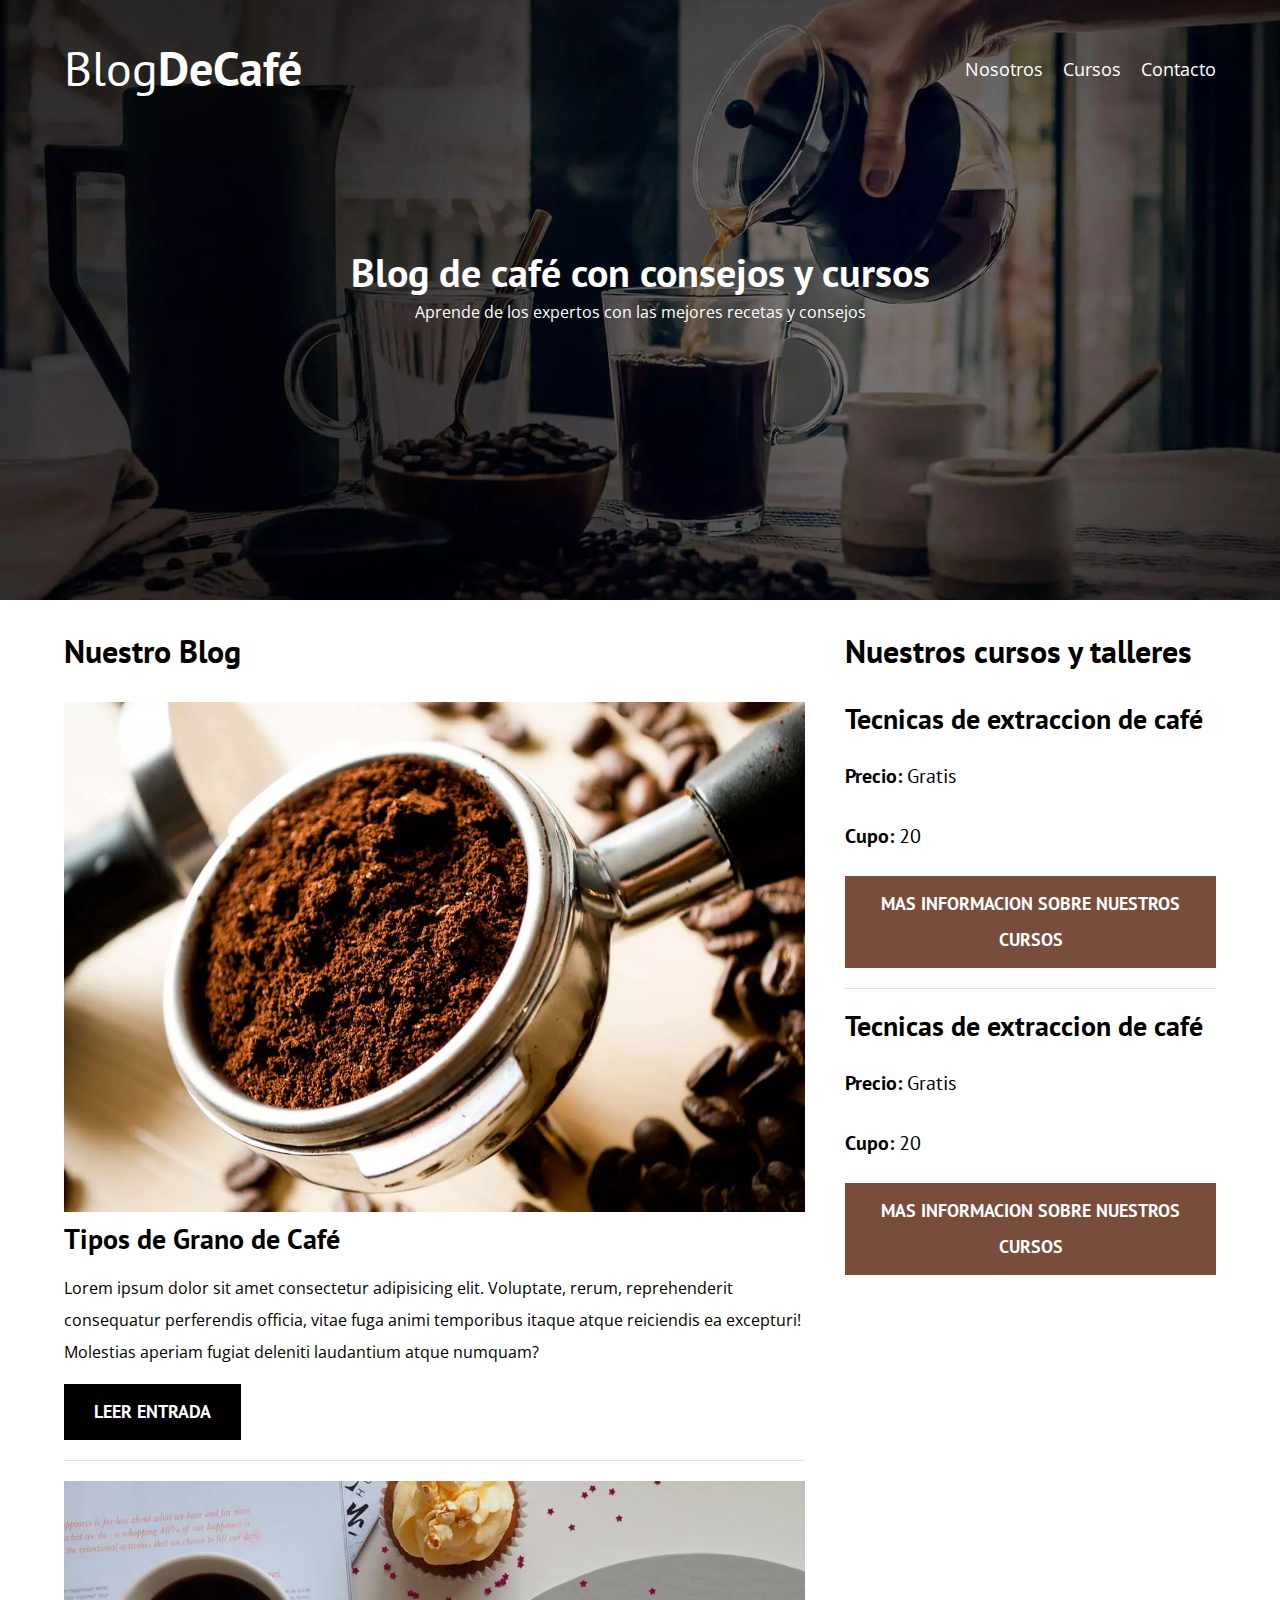
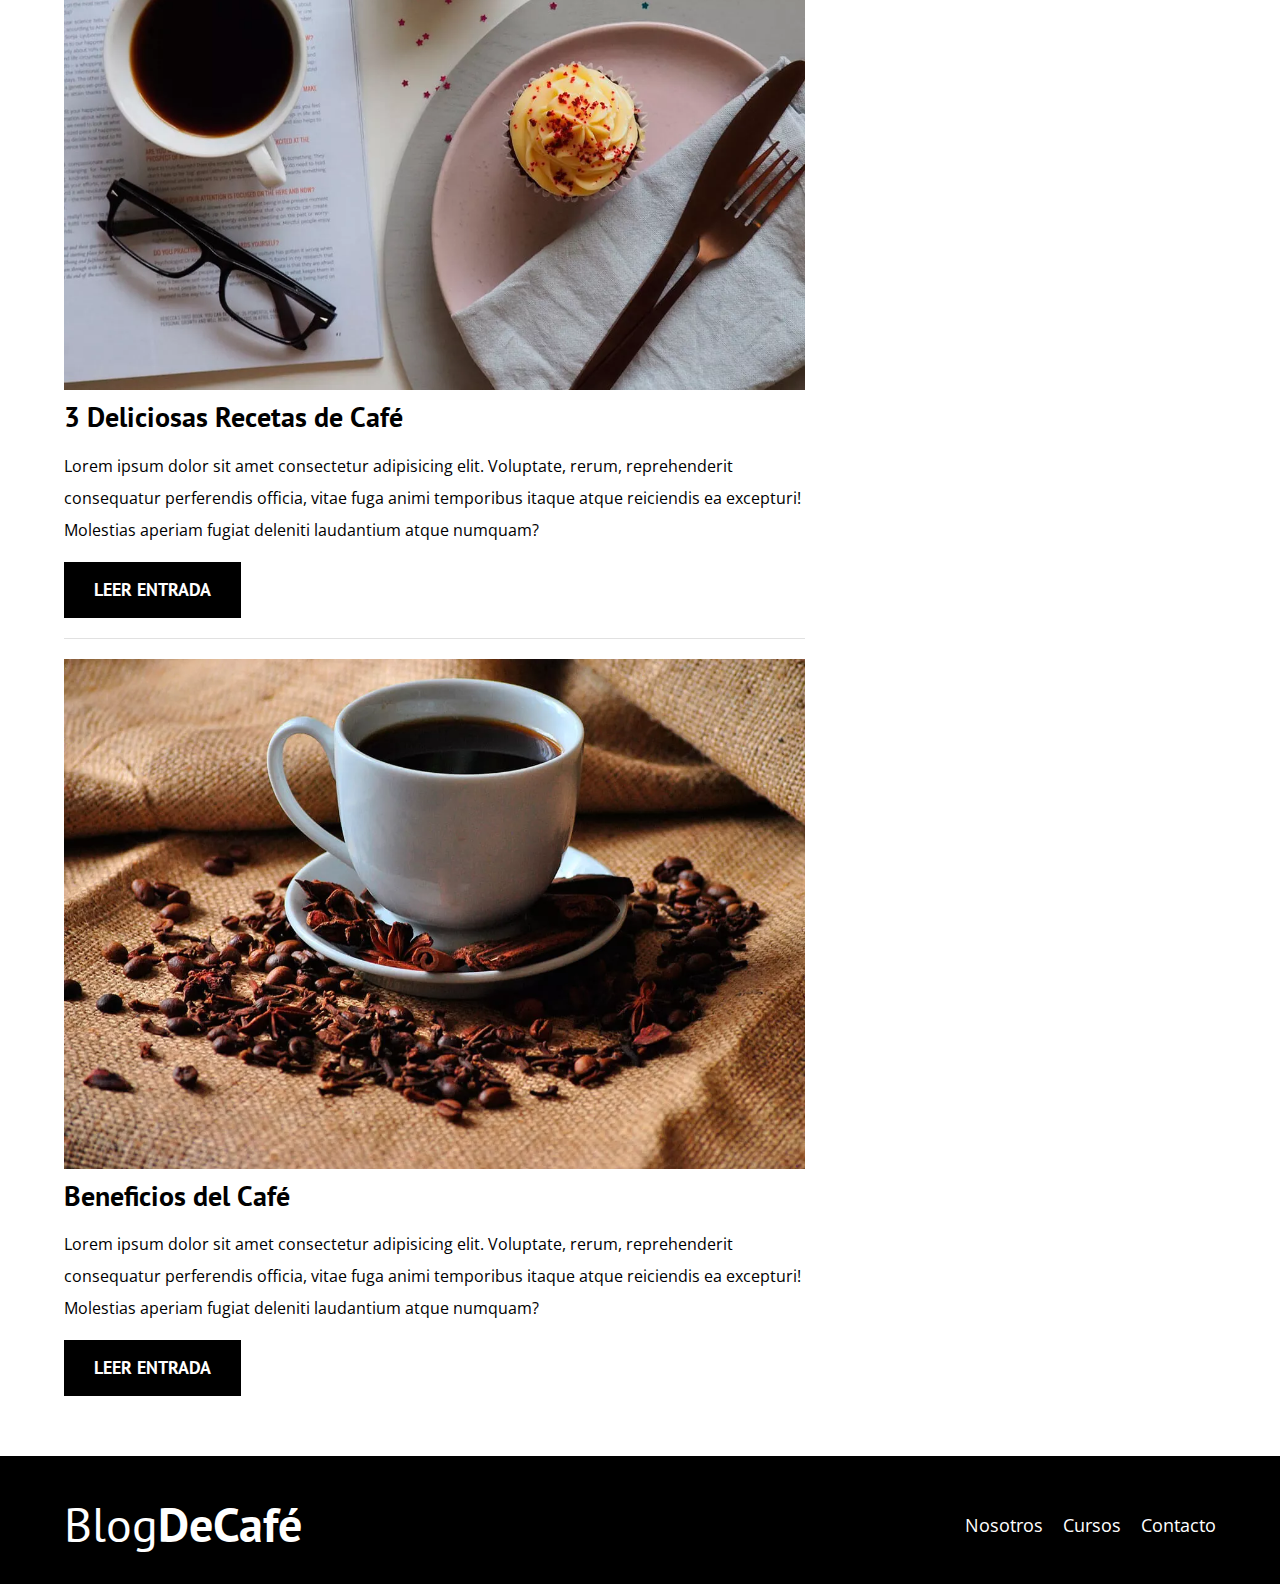
<file: index.html>
<!DOCTYPE html>
<html lang="en">
<head>
    <meta charset="UTF-8">
    <meta name="viewport" content="width=device-width, initial-scale=1.0">
    <title>BlogDeCafé</title>
    <meta name="description" content="Página web de blog de café">

    <!-- Prefetch -->
    <link rel="prefetch" href="nosotros.html" as="document">

    <!-- Preload -->
    <link rel="preload" href="css/normalize.css" as="style">
    <link rel="stylesheet" href="css/normalize.css">

    <link rel="preload" href="https://fonts.googleapis.com/css2?family=Open+Sans&family=PT+Sans:wght@400;700&display=swap"  crossorigin="crossorigin" as="font">
    <link href="https://fonts.googleapis.com/css2?family=Open+Sans&family=PT+Sans:wght@400;700&display=swap" rel="stylesheet">
    
    <link rel="preload" href="css/style.css" as="style">
    <link rel="stylesheet" href="css/style.css">
</head>
<body>

    <header class="header">
           <div class="contenedor"> 
            <div class="barra">
                <a class="logo" href="index.html">
                    <h1 class="logo__nombre no-margin centrar-texto">Blog<span class="logo__bold">DeCafé</span></h1>
                </a>

                <nav class="navegacion">
                    <a href="nosotros.html" class="navegacion__enlace">Nosotros</a>
                    <a href="cursos.html" class="navegacion__enlace">Cursos</a>
                    <a href="contacto.html" class="navegacion__enlace">Contacto</a>
                </nav>

            </div>
        </div>

        <div class="header__texto ">
            <h2 class="no-margin">Blog de café con consejos y cursos</h2>
            <p class="no-margin">Aprende de los expertos con las mejores recetas y consejos</p>

        </div>
    </header> <!-- CONTENIDO HEADER-->

    <div class="contenedor contenido-principal">
        <main class="blog"> <!-- Siempre va lo principal del contenido-->
            <h3>Nuestro Blog</h3>

            <article class="entrada">
                <div class="entrada__imagen">
                    <picture>
                        <source loading="lazy"  srcset="img/blog1.webp" type="image/webp">
                        <img loading="lazy" src="img/blog1.jpg" alt="imagen blog"> 
                    </picture>
                </div>
    
                <div class="entrada__contenido">
                    <h4 class="no-margin">Tipos de Grano de Café</h4>
                    <p>Lorem ipsum dolor sit amet consectetur adipisicing elit. Voluptate, rerum, reprehenderit consequatur perferendis officia, vitae fuga animi temporibus itaque atque reiciendis ea excepturi! Molestias aperiam fugiat deleniti laudantium atque numquam?</p>
                    <a href="entrada.html" class="boton boton--primario">Leer Entrada</a>
                </div>
            </article>

            <article class="entrada">
                <div class="entrada__imagen">
                    <picture>
                        <source loading="lazy"  srcset="img/blog2.webp" type="image/webp">
                        <img loading="lazy" src="img/blog2.jpg" alt="imagen blog"> 
                    </picture>
                </div>
    
                <div class="entrada__contenido">
                    <h4 class="no-margin">3 Deliciosas Recetas de Café</h4>
                    <p>Lorem ipsum dolor sit amet consectetur adipisicing elit. Voluptate, rerum, reprehenderit consequatur perferendis officia, vitae fuga animi temporibus itaque atque reiciendis ea excepturi! Molestias aperiam fugiat deleniti laudantium atque numquam?</p>
                    <a href="entrada.html" class="boton boton--primario">Leer Entrada</a>
                </div>
            </article>

            <article class="entrada">
                <div class="entrada__imagen">
                    <picture>
                        <source loading="lazy"  srcset="img/blog3.webp" type="image/webp">
                        <img loading="lazy" src="img/blog3.jpg" alt="imagen blog"> 
                    </picture>
                </div>
    
                <div class="entrada__contenido">
                    <h4 class="no-margin">Beneficios del Café</h4>
                    <p>Lorem ipsum dolor sit amet consectetur adipisicing elit. Voluptate, rerum, reprehenderit consequatur perferendis officia, vitae fuga animi temporibus itaque atque reiciendis ea excepturi! Molestias aperiam fugiat deleniti laudantium atque numquam?</p>
                    <a href="entrada.html" class="boton boton--primario">Leer Entrada</a>
                </div>
            </article>
        </main>

        


        <aside class="sidebar"> <!-- Lo que va hacia un lado ya sea derecha o izquierda-->
            <h3>Nuestros cursos y talleres</h3>

            <ul class="cursos no-padding">
                <li class="widget-curso">
                    <h4 class="no-margin">Tecnicas de extraccion de café</h4>
                    <p class="widget-curso__label">Precio:
                        <span class="widget-curso__info">Gratis</span>
                    </p>

                    <p class="widget-curso__label">Cupo:
                        <span class="widget-curso__info">20</span>
                    </p>
                    <a href="entrada.html" class="boton boton--secundario">Mas informacion sobre nuestros cursos</a>

                    
                </li>

                <li class="widget-curso">
                    <h4 class="no-margin">Tecnicas de extraccion de café</h4>
                    <p class="widget-curso__label">Precio:
                        <span class="widget-curso__info">Gratis</span>
                    </p>

                    <p class="widget-curso__label">Cupo:
                        <span class="widget-curso__info">20</span>
                    </p>
                    <a href="entrada.html" class="boton boton--secundario">Mas informacion sobre nuestros cursos</a>

                    
                </li>

            </ul>
        </aside>
        
    </div>

    <footer class="footer">
        <div class="contenedor">
            <div class="barra">
                <a class="logo" href="index.html">
                    <h1 class="logo__nombre no-margin centrar-texto">Blog<span class="logo__bold">DeCafé</span></h1>
                </a>

                <nav class="navegacion">
                    <a href="Nosotros.index.html" class="navegacion__enlace">Nosotros</a>
                    <a href="Cursos.index.html" class="navegacion__enlace">Cursos</a>
                    <a href="Contacto.index.html" class="navegacion__enlace">Contacto</a>
                </nav>

            </div>
        </div>
       </footer>
       <script src="js/modernizr.js"></script>

</body>
</html>
</file>
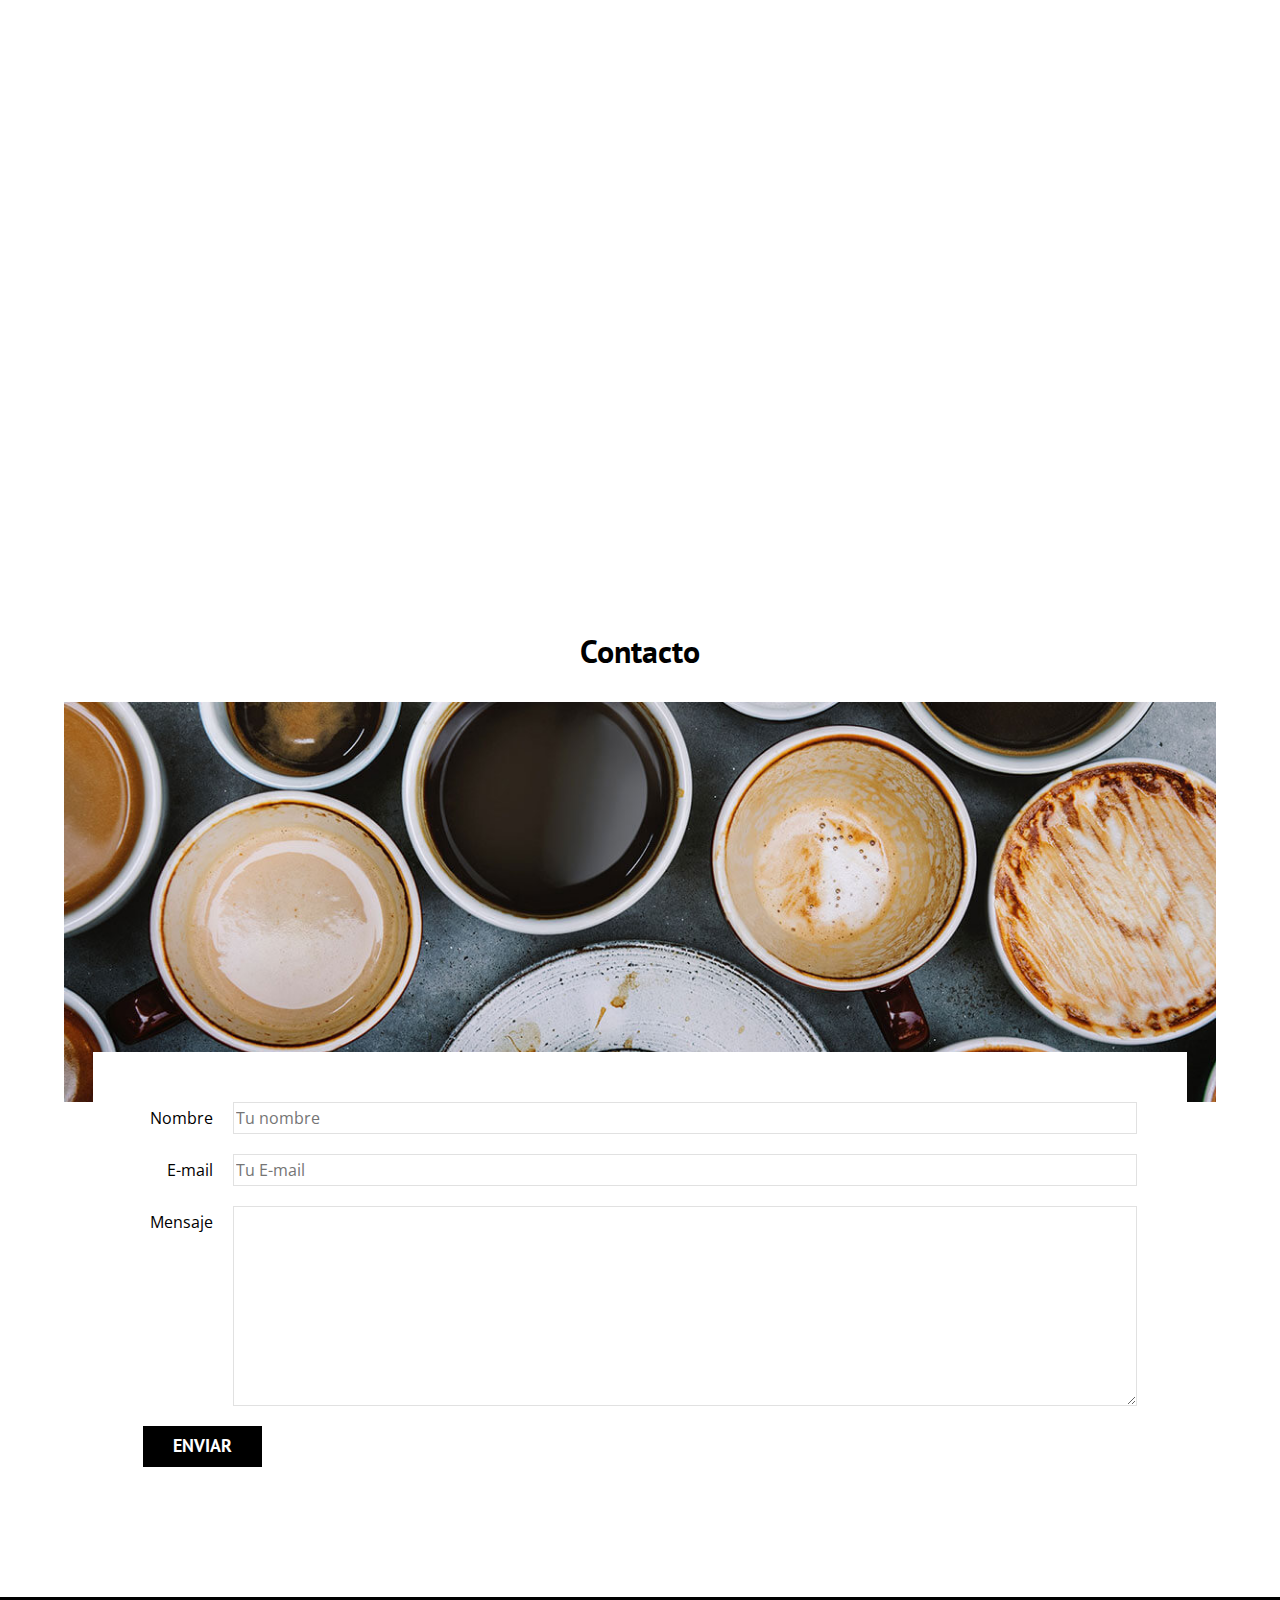
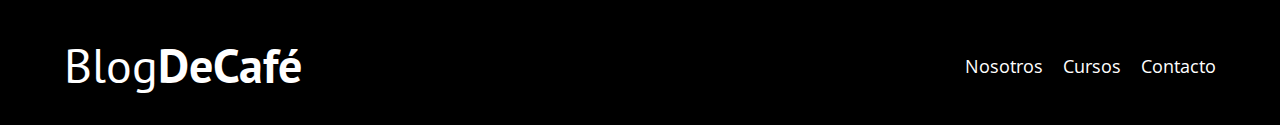
<file: contacto.html>
<!DOCTYPE html>
<html lang="en">
<head>
    <meta charset="UTF-8">
    <meta name="viewport" content="width=device-width, initial-scale=1.0">
    <title>BlogDeCafé</title>
    <meta name="description" content="Página web de blog de café">

    <!-- Prefetch -->
    <link rel="prefetch" href="nosotros.html" as="document">

    <!-- Preload -->
    <link rel="preload" href="css/normalize.css" as="style">
    <link rel="stylesheet" href="css/normalize.css">

    <link rel="preload" href="https://fonts.googleapis.com/css2?family=Open+Sans&family=PT+Sans:wght@400;700&display=swap"  crossorigin="crossorigin" as="font">
    <link href="https://fonts.googleapis.com/css2?family=Open+Sans&family=PT+Sans:wght@400;700&display=swap" rel="stylesheet">
    
    <link rel="preload" href="css/style.css" as="style">
    <link rel="stylesheet" href="css/style.css">
</head>
<body>

    <header class="header">
           <div class="contenedor"> 
            <div class="barra">
                <a class="logo" href="index.html">
                    <h1 class="logo__nombre no-margin centrar-texto">Blog<span class="logo__bold">DeCafé</span></h1>
                </a>

                <nav class="navegacion">
                    <a href="nosotros.html" class="navegacion__enlace">Nosotros</a>
                    <a href="cursos.html" class="navegacion__enlace">Cursos</a>
                    <a href="Contacto.index.html" class="navegacion__enlace">Contacto</a>
                </nav>

            </div>
        </div>

        <div class="header__texto ">
            <h2 class="no-margin">Blog de café con consejos y cursos</h2>
            <p class="no-margin">Aprende de los expertos con las mejores recetas y consejos</p>

        </div>
    </header> <!-- CONTENIDO HEADER-->

    
        <main class="contenedor"> 
            <!-- Siempre va lo principal del contenido-->
             <h3 class="centrar-texto">Contacto</h3>

        <div class="contacto-bg"></div>
            
        <form class="formulario">
                <div class="campo">
                    <label class="campo__label" for="nombre">Nombre</label>
                    <input class="campo__field" type="text" placeholder="Tu nombre" id="nombre">
                </div>

                <div class="campo">
                    <label class="campo__label" for="email">E-mail</label>
                    <input class="campo__field" type="text" placeholder="Tu E-mail" id="email">
                </div>

                <div class="campo">
                    <label class="campo__label" for="mensaje">Mensaje</label>
                    <textarea class="campo__field campo__field--textarea" name="" id="mensaje"></textarea>
                </div>

                <div class="campo">
                    <input type="submit" value="Enviar" class="boton boton--primario">
                </div>
            </form>
        </main> 
   

    <footer class="footer">
        <div class="contenedor">
            <div class="barra">
                <a class="logo" href="index.html">
                    <h1 class="logo__nombre no-margin centrar-texto">Blog<span class="logo__bold">DeCafé</span></h1>
                </a>

                <nav class="navegacion">
                    <a href="Nosotros.index.html" class="navegacion__enlace">Nosotros</a>
                    <a href="Cursos.index.html" class="navegacion__enlace">Cursos</a>
                    <a href="Contacto.index.html" class="navegacion__enlace">Contacto</a>
                </nav>

            </div>
        </div>
       </footer>
    
</body>
</html>
</file>
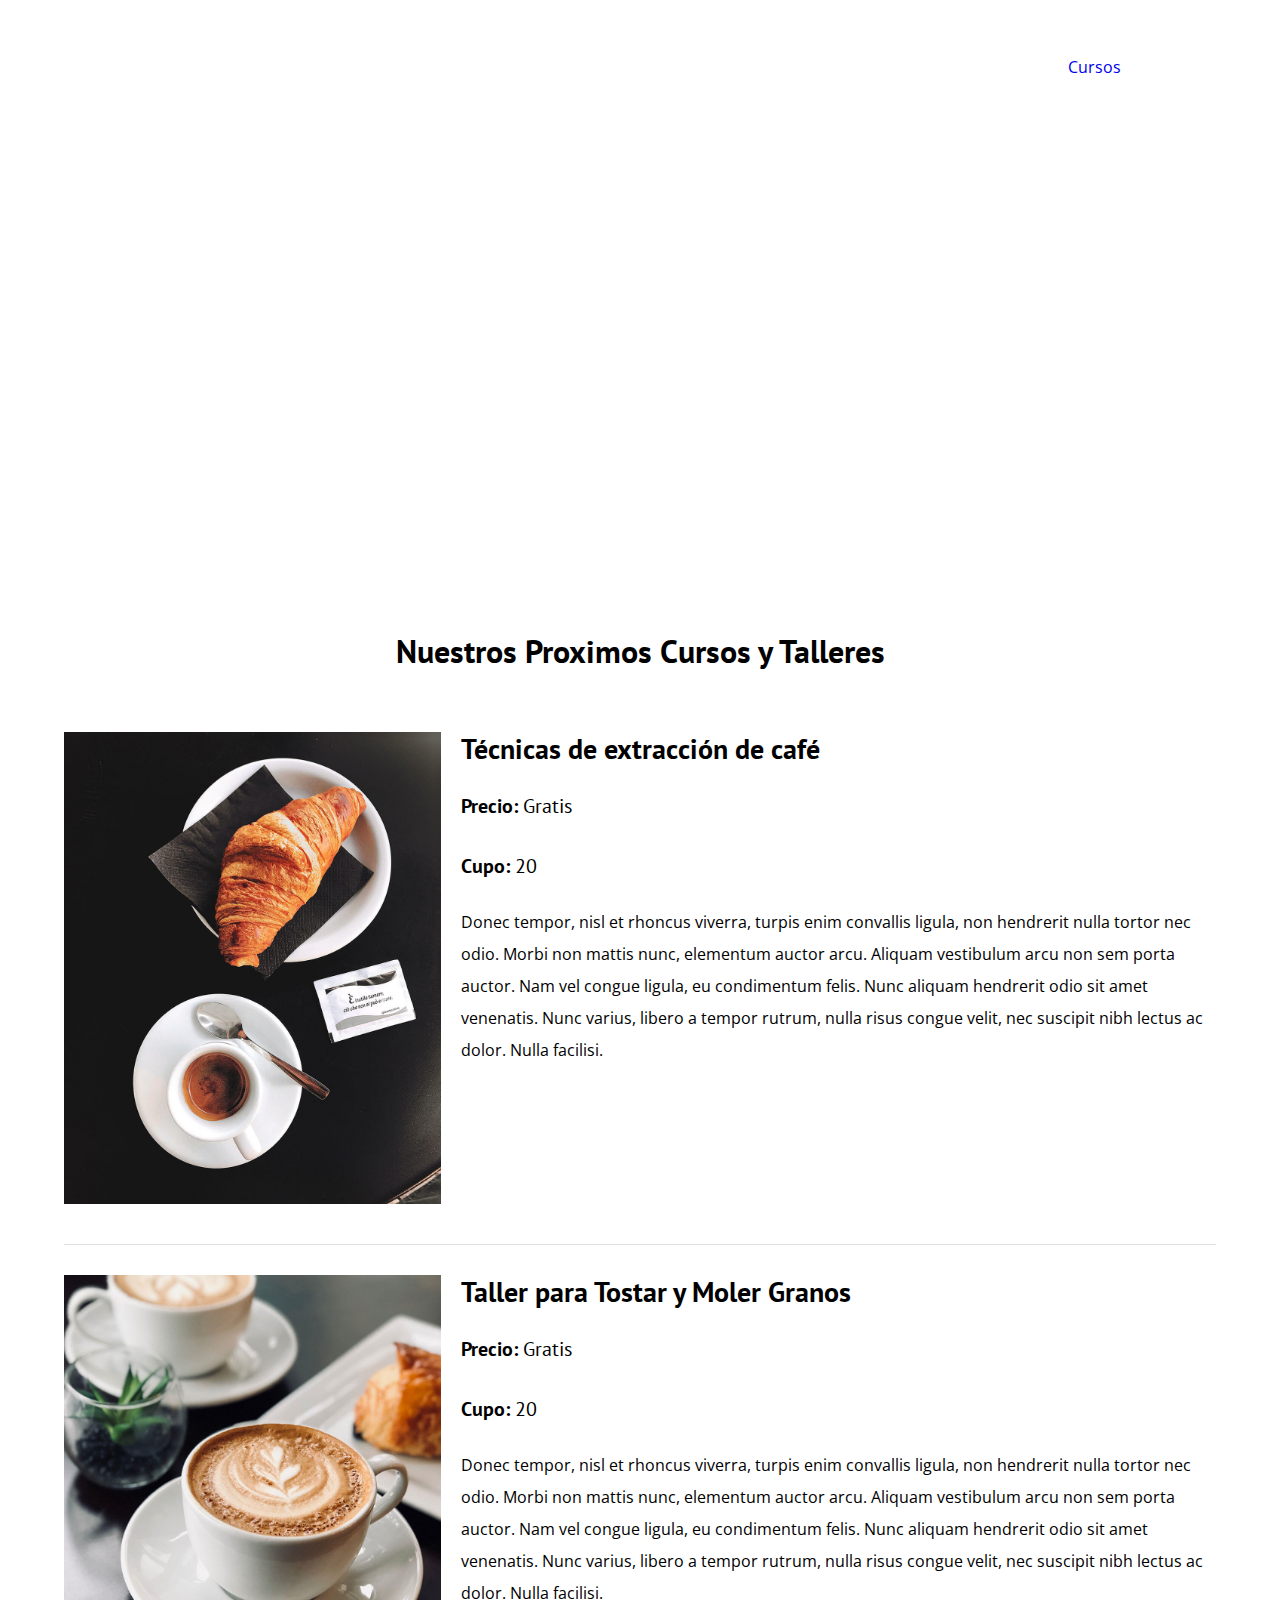
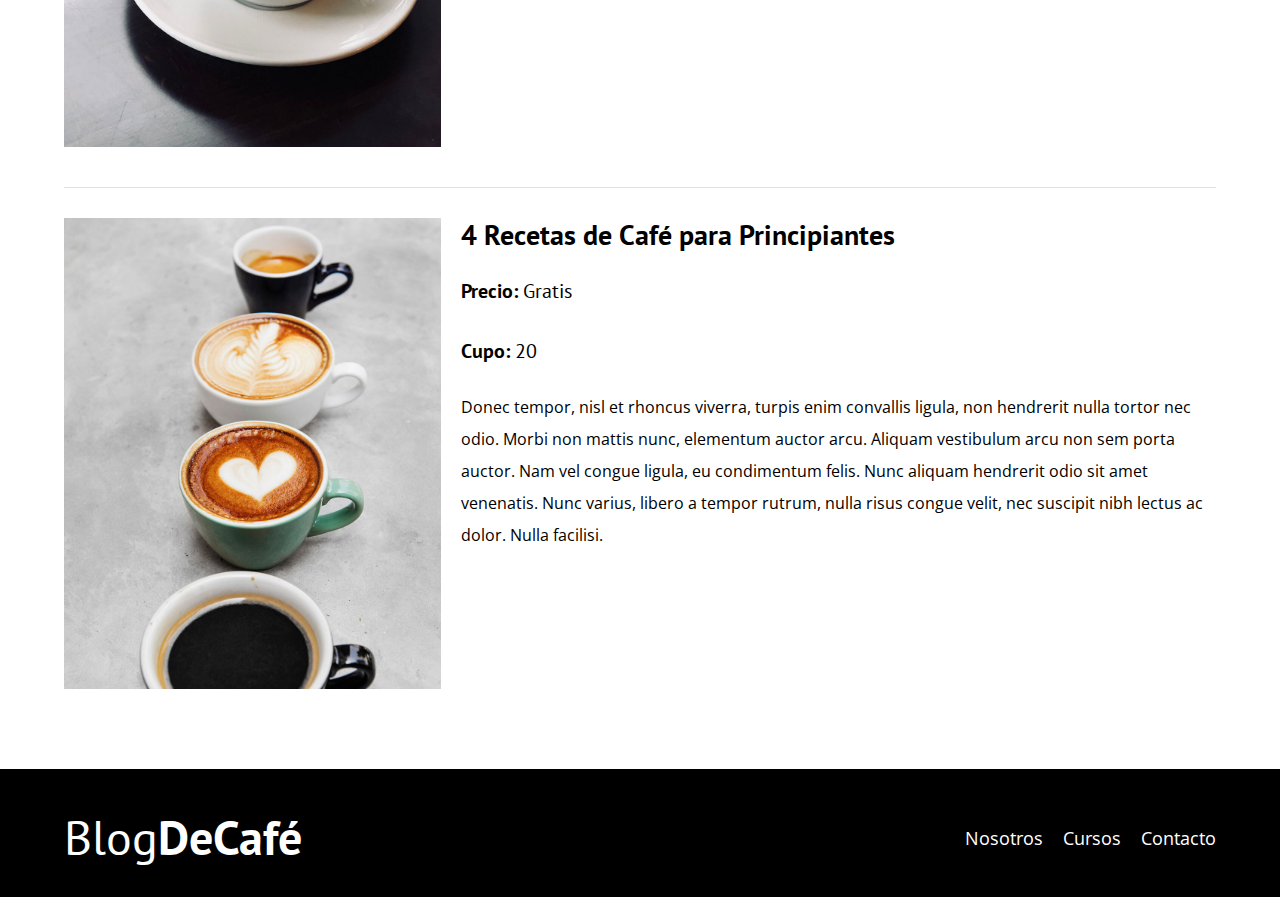
<file: cursos.html>
<!DOCTYPE html>
<html lang="en">
<head>
    <meta charset="UTF-8">
    <meta name="viewport" content="width=device-width, initial-scale=1.0">
    <title>BlogDeCafé</title>
    <meta name="description" content="Página web de blog de café">

    <!-- Prefetch -->
    <link rel="prefetch" href="nosotros.html" as="document">

    <!-- Preload -->
    <link rel="preload" href="css/normalize.css" as="style">
    <link rel="stylesheet" href="css/normalize.css">

    <link rel="preload" href="https://fonts.googleapis.com/css2?family=Open+Sans&family=PT+Sans:wght@400;700&display=swap"  crossorigin="crossorigin" as="font">
    <link href="https://fonts.googleapis.com/css2?family=Open+Sans&family=PT+Sans:wght@400;700&display=swap" rel="stylesheet">
    
    <link rel="preload" href="css/style.css" as="style">
    <link rel="stylesheet" href="css/style.css">
</head>
<body>

    <header class="header">
           <div class="contenedor"> 
            <div class="barra">
                <a class="logo" href="index.html">
                    <h1 class="logo__nombre no-margin centrar-texto">Blog<span class="logo__bold">DeCafé</span></h1>
                </a>

                <nav class="navegacion">
                    <a href="nosotros.html" class="navegacion__enlace">Nosotros</a>
                    <a href="cursos.html"navegacion__enlace">Cursos</a>
                    <a href="contacto.html" class="navegacion__enlace">Contacto</a>
                </nav>

            </div>
        </div>

        <div class="header__texto ">
            <h2 class="no-margin">Blog de café con consejos y cursos</h2>
            <p class="no-margin">Aprende de los expertos con las mejores recetas y consejos</p>

        </div>
    </header> <!-- CONTENIDO HEADER-->

    
        <main class="contenedor"> <!-- Siempre va lo principal del contenido-->
            <h3 class="centrar-texto">Nuestros Proximos Cursos y Talleres</h3>

            <div class="curso">
                <div class="curso__imagen">
                    <img src="img/curso1.jpg" alt="imagen curso"> 
                </div>
    
                <div class="curso__informacion">
                    <h4 class="no-margin">Técnicas de extracción de café</h4>
                    <p class="curso__label">Precio: 
                        <span class="curso__info">Gratis</span>
                    </p>
                    <p class="curso__label">Cupo: 
                        <span class="curso__info">20</span>
                    </p>
                    <p class="curso__descripcion">
                        Donec tempor, nisl et rhoncus viverra, turpis enim convallis ligula, non hendrerit nulla tortor nec odio. Morbi non mattis nunc, elementum auctor arcu. Aliquam vestibulum arcu non sem porta auctor. Nam vel congue ligula, eu condimentum felis. Nunc aliquam hendrerit odio sit amet venenatis. Nunc varius, libero a tempor rutrum, nulla risus congue velit, nec suscipit nibh lectus ac dolor. Nulla facilisi.
                    </p>

                </div>
            </div>

            <div class="curso">
                <div class="curso__imagen">
                    <img src="img/curso2.jpg" alt="imagen curso"> 
                </div>
    
                <div class="curso__informacion">
                    <h4 class="no-margin">Taller para Tostar y Moler Granos</h4>
                    <p class="curso__label">Precio: 
                        <span class="curso__info">Gratis</span>
                    </p>
                    <p class="curso__label">Cupo: 
                        <span class="curso__info">20</span>
                    </p>
                    <p class="curso__descripcion">
                        Donec tempor, nisl et rhoncus viverra, turpis enim convallis ligula, non hendrerit nulla tortor nec odio. Morbi non mattis nunc, elementum auctor arcu. Aliquam vestibulum arcu non sem porta auctor. Nam vel congue ligula, eu condimentum felis. Nunc aliquam hendrerit odio sit amet venenatis. Nunc varius, libero a tempor rutrum, nulla risus congue velit, nec suscipit nibh lectus ac dolor. Nulla facilisi.
                    </p>

                </div>
            </div>

            <div class="curso">
                <div class="curso__imagen">
                    <img src="img/curso3.jpg" alt="imagen curso"> 
                </div>
    
                <div class="curso__informacion">
                    <h4 class="no-margin">4 Recetas de Café para Principiantes</h4>
                    <p class="curso__label">Precio: 
                        <span class="curso__info">Gratis</span>
                    </p>
                    <p class="curso__label">Cupo: 
                        <span class="curso__info">20</span>
                    </p>
                    <p class="curso__descripcion">
                        Donec tempor, nisl et rhoncus viverra, turpis enim convallis ligula, non hendrerit nulla tortor nec odio. Morbi non mattis nunc, elementum auctor arcu. Aliquam vestibulum arcu non sem porta auctor. Nam vel congue ligula, eu condimentum felis. Nunc aliquam hendrerit odio sit amet venenatis. Nunc varius, libero a tempor rutrum, nulla risus congue velit, nec suscipit nibh lectus ac dolor. Nulla facilisi.
                    </p>

                </div>
            </div>
            


            
        </main>

    <footer class="footer">
        <div class="contenedor">
            <div class="barra">
                <a class="logo" href="index.html">
                    <h1 class="logo__nombre no-margin centrar-texto">Blog<span class="logo__bold">DeCafé</span></h1>
                </a>

                <nav class="navegacion">
                    <a href="nosotros.html" class="navegacion__enlace">Nosotros</a>
                    <a href="cursos.html" class="navegacion__enlace">Cursos</a>
                    <a href="Contacto.index.html" class="navegacion__enlace">Contacto</a>
                </nav>

            </div>
        </div>
       </footer>
    
</body>
</html>
</file>
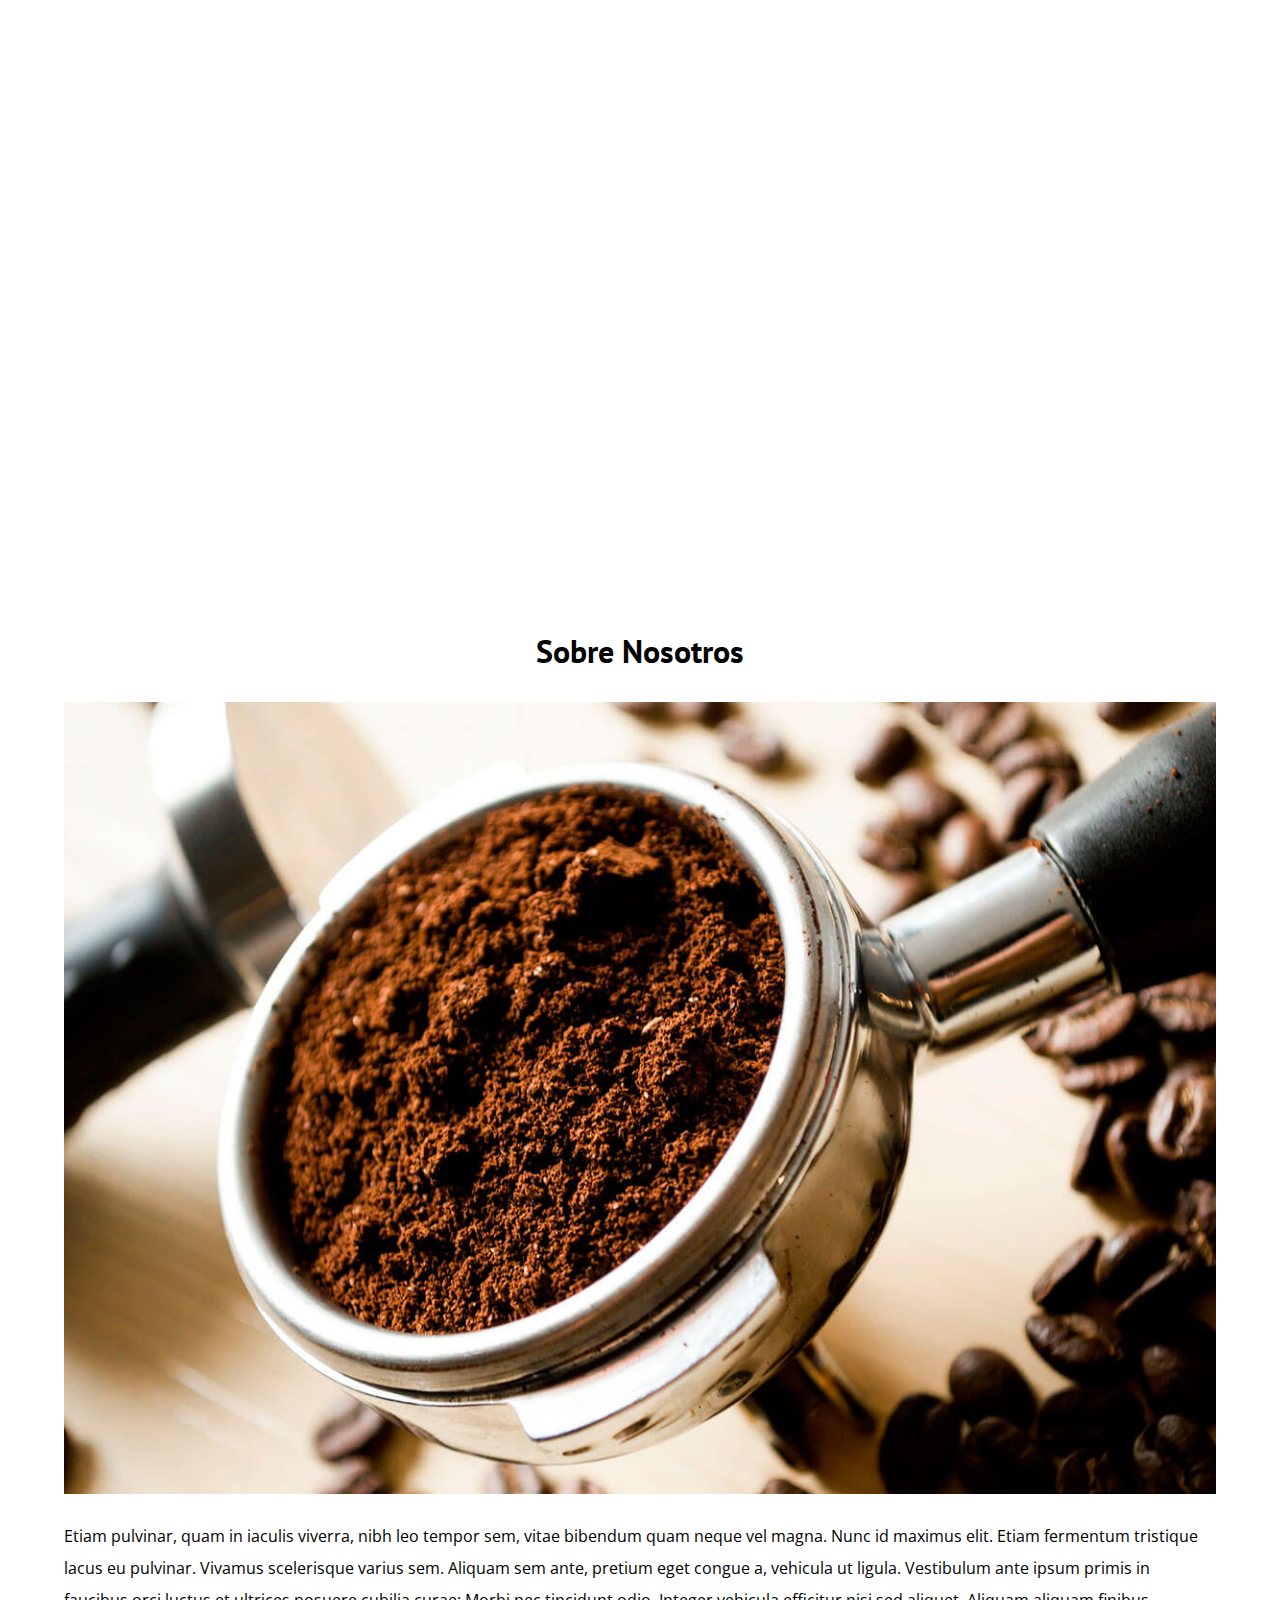
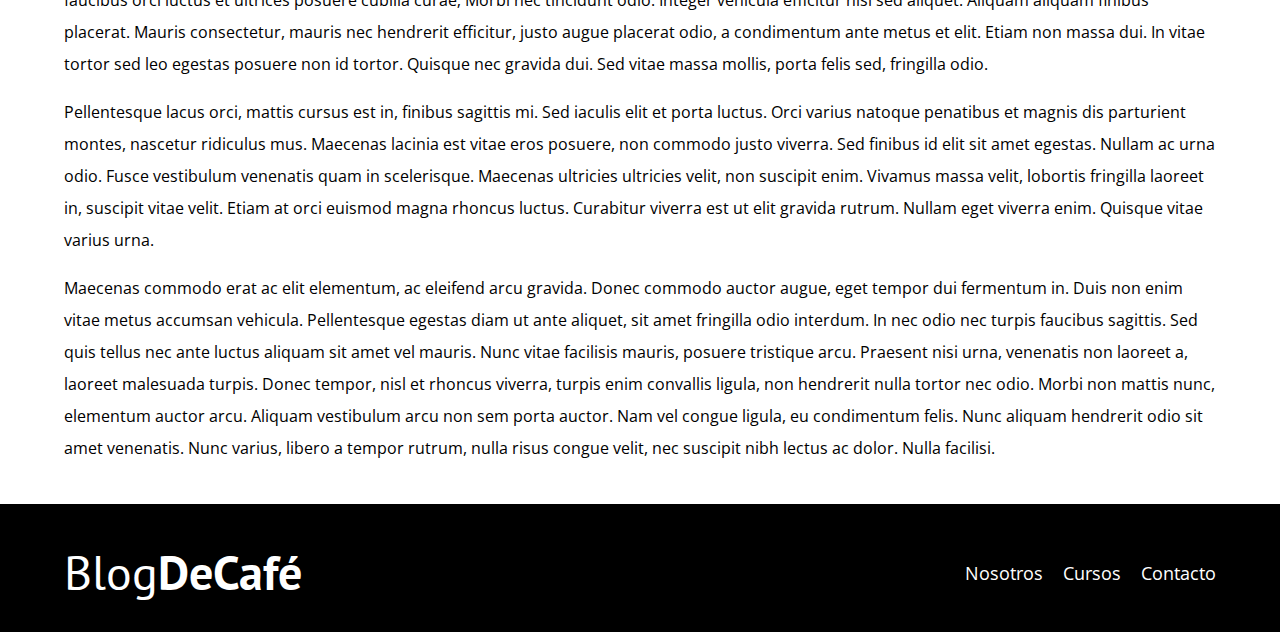
<file: entrada.html>
<!DOCTYPE html>
<html lang="en">
<head>
    <meta charset="UTF-8">
    <meta name="viewport" content="width=device-width, initial-scale=1.0">
    <title>BlogDeCafé</title>
    <meta name="description" content="Página web de blog de café">

    <!-- Prefetch -->
    <link rel="prefetch" href="nosotros.html" as="document">

    <!-- Preload -->
    <link rel="preload" href="css/normalize.css" as="style">
    <link rel="stylesheet" href="css/normalize.css">

    <link rel="preload" href="https://fonts.googleapis.com/css2?family=Open+Sans&family=PT+Sans:wght@400;700&display=swap"  crossorigin="crossorigin" as="font">
    <link href="https://fonts.googleapis.com/css2?family=Open+Sans&family=PT+Sans:wght@400;700&display=swap" rel="stylesheet">
    
    <link rel="preload" href="css/style.css" as="style">
    <link rel="stylesheet" href="css/style.css">
</head>
<body>

    <header class="header">
           <div class="contenedor"> 
            <div class="barra">
                <a class="logo" href="index.html">
                    <h1 class="logo__nombre no-margin centrar-texto">Blog<span class="logo__bold">DeCafé</span></h1>
                </a>

                <nav class="navegacion">
                    <a href="nosotros.html" class="navegacion__enlace">Nosotros</a>
                    <a href="cursos.html" class="navegacion__enlace">Cursos</a>
                    <a href="contacto.html" class="navegacion__enlace">Contacto</a>
                </nav>

            </div>
        </div>

        <div class="header__texto ">
            <h2 class="no-margin">Blog de café con consejos y cursos</h2>
            <p class="no-margin">Aprende de los expertos con las mejores recetas y consejos</p>

        </div>
    </header> <!-- CONTENIDO HEADER-->

    
        <main class="contenedor"> <!-- Siempre va lo principal del contenido-->
            <h3 class="centrar-texto">Sobre Nosotros</h3>

            
                <div class="curso__imagen">
                    <img src="img/blog1.jpg" alt="imagen curso"> 
                </div>
    
                <p>
                    Etiam pulvinar, quam in iaculis viverra, nibh leo tempor sem, vitae bibendum quam neque vel magna. Nunc id maximus elit. Etiam fermentum tristique lacus eu pulvinar. Vivamus scelerisque varius sem. Aliquam sem ante, pretium eget congue a, vehicula ut ligula. Vestibulum ante ipsum primis in faucibus orci luctus et ultrices posuere cubilia curae; Morbi nec tincidunt odio. Integer vehicula efficitur nisi sed aliquet. Aliquam aliquam finibus placerat. Mauris consectetur, mauris nec hendrerit efficitur, justo augue placerat odio, a condimentum ante metus et elit. Etiam non massa dui. In vitae tortor sed leo egestas posuere non id tortor. Quisque nec gravida dui. Sed vitae massa mollis, porta felis sed, fringilla odio.
                </p>
            
                <p>
                    Pellentesque lacus orci, mattis cursus est in, finibus sagittis mi. Sed iaculis elit et porta luctus. Orci varius natoque penatibus et magnis dis parturient montes, nascetur ridiculus mus. Maecenas lacinia est vitae eros posuere, non commodo justo viverra. Sed finibus id elit sit amet egestas. Nullam ac urna odio. Fusce vestibulum venenatis quam in scelerisque. Maecenas ultricies ultricies velit, non suscipit enim. Vivamus massa velit, lobortis fringilla laoreet in, suscipit vitae velit. Etiam at orci euismod magna rhoncus luctus. Curabitur viverra est ut elit gravida rutrum. Nullam eget viverra enim. Quisque vitae varius urna.
                </p>
            
                <p>
                    Maecenas commodo erat ac elit elementum, ac eleifend arcu gravida. Donec commodo auctor augue, eget tempor dui fermentum in. Duis non enim vitae metus accumsan vehicula. Pellentesque egestas diam ut ante aliquet, sit amet fringilla odio interdum. In nec odio nec turpis faucibus sagittis. Sed quis tellus nec ante luctus aliquam sit amet vel mauris. Nunc vitae facilisis mauris, posuere tristique arcu. Praesent nisi urna, venenatis non laoreet a, laoreet malesuada turpis. Donec tempor, nisl et rhoncus viverra, turpis enim convallis ligula, non hendrerit nulla tortor nec odio. Morbi non mattis nunc, elementum auctor arcu. Aliquam vestibulum arcu non sem porta auctor. Nam vel congue ligula, eu condimentum felis. Nunc aliquam hendrerit odio sit amet venenatis. Nunc varius, libero a tempor rutrum, nulla risus congue velit, nec suscipit nibh lectus ac dolor. Nulla facilisi.
                </p>
        </main>

    <footer class="footer">
        <div class="contenedor">
            <div class="barra">
                <a class="logo" href="index.html">
                    <h1 class="logo__nombre no-margin centrar-texto">Blog<span class="logo__bold">DeCafé</span></h1>
                </a>

                <nav class="navegacion">
                    <a href="nosotros.html" class="navegacion__enlace">Nosotros</a>
                    <a href="cursos.html" class="navegacion__enlace">Cursos</a>
                    <a href="Contacto.index.html" class="navegacion__enlace">Contacto</a>
                </nav>

            </div>
        </div>
       </footer>
    
</body>
</html>
</file>
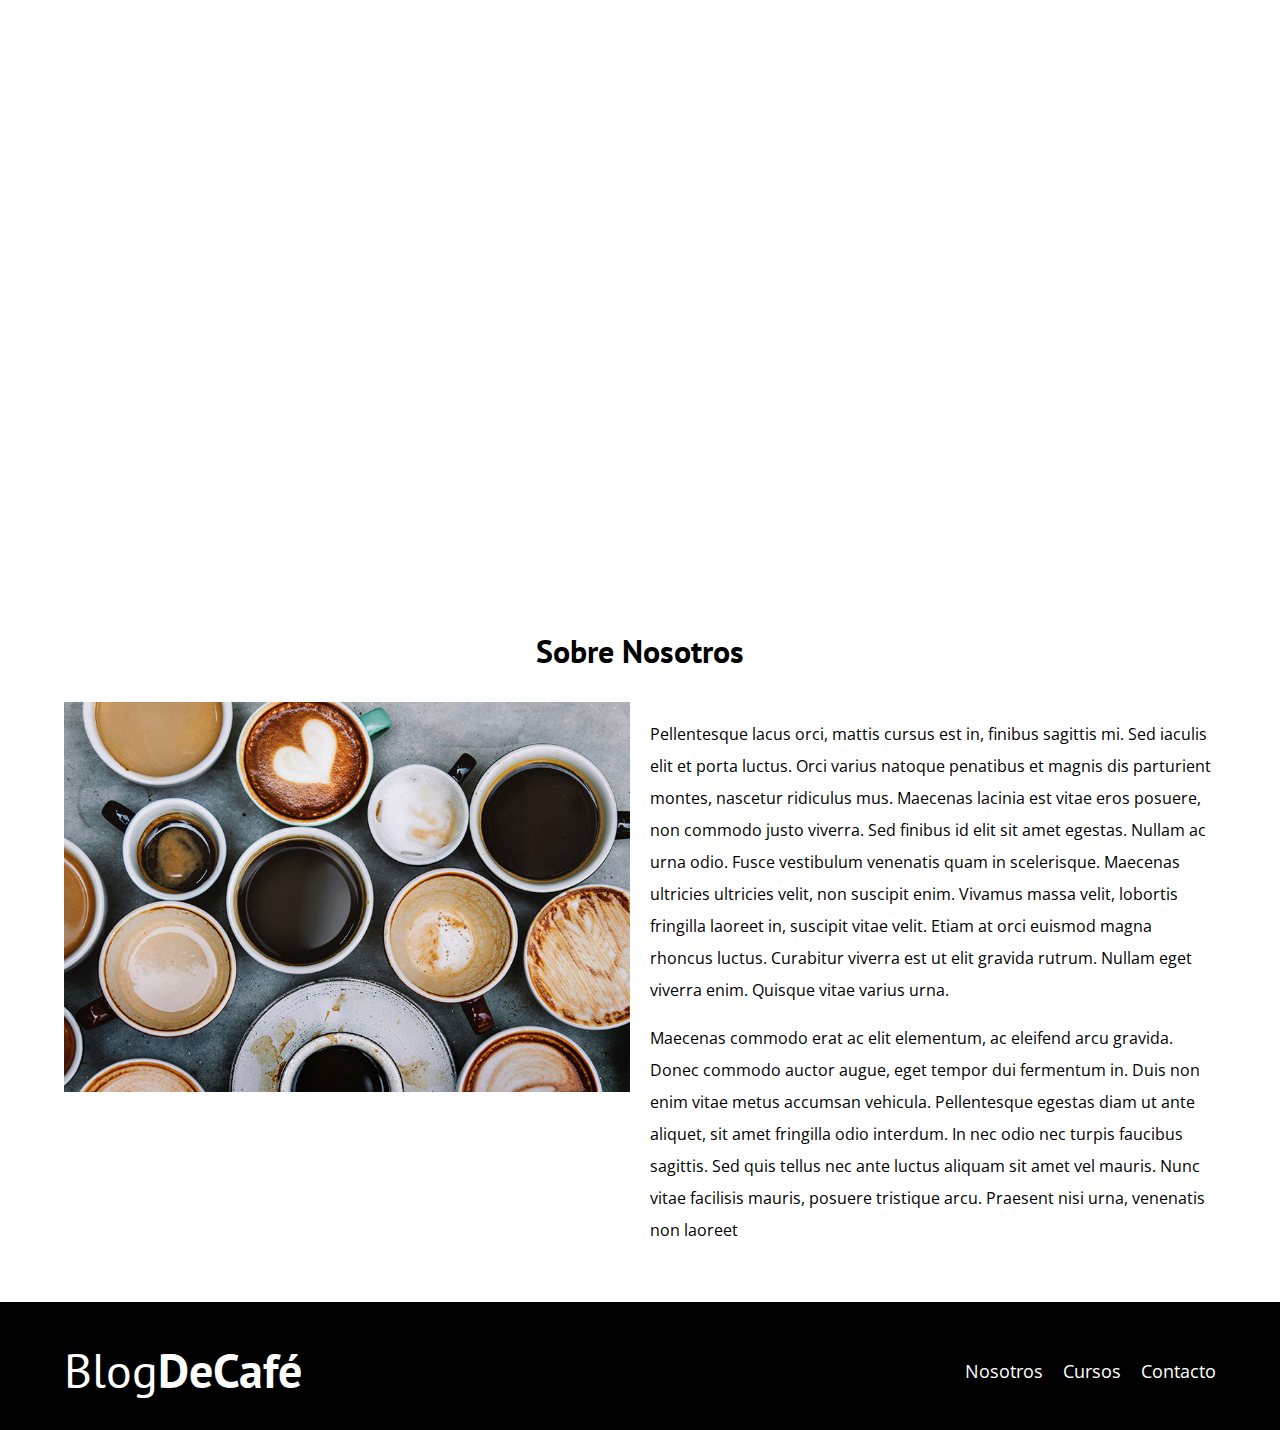
<file: nosotros.html>
<!DOCTYPE html>
<html lang="en">
<head>
    <meta charset="UTF-8">
    <meta name="viewport" content="width=device-width, initial-scale=1.0">
    <title>BlogDeCafé</title>
    <meta name="description" content="Página web de blog de café">

    <!-- Prefetch -->
    <link rel="prefetch" href="nosotros.html" as="document">

    <!-- Preload -->
    <link rel="preload" href="css/normalize.css" as="style">
    <link rel="stylesheet" href="css/normalize.css">

    <link rel="preload" href="https://fonts.googleapis.com/css2?family=Open+Sans&family=PT+Sans:wght@400;700&display=swap"  crossorigin="crossorigin" as="font">
    <link href="https://fonts.googleapis.com/css2?family=Open+Sans&family=PT+Sans:wght@400;700&display=swap" rel="stylesheet">
    
    <link rel="preload" href="css/style.css" as="style">
    <link rel="stylesheet" href="css/style.css">
</head>
<body>

    <header class="header">
           <div class="contenedor"> 
            <div class="barra">
                <a class="logo" href="index.html">
                    <h1 class="logo__nombre no-margin centrar-texto">Blog<span class="logo__bold">DeCafé</span></h1>
                </a>

                <nav class="navegacion">
                    <a href="nosotros.html" class="navegacion__enlace">Nosotros</a>
                    <a href="Cursos.index.html" class="navegacion__enlace">Cursos</a>
                    <a href="Contacto.index.html" class="navegacion__enlace">Contacto</a>
                </nav>

            </div>
        </div>

        <div class="header__texto ">
            <h2 class="no-margin">Blog de café con consejos y cursos</h2>
            <p class="no-margin">Aprende de los expertos con las mejores recetas y consejos</p>

        </div>
    </header> <!-- CONTENIDO HEADER-->

    
        <main class="contenedor"> 
            <!-- Siempre va lo principal del contenido-->
            <h3 class="centrar-texto">Sobre Nosotros</h3>

            <div class="sobre-nosotros">
            <div class="sobre-nosotros__imagen">
                <img src="img/nosotros.jpg" alt="imagen nosotros">
            </div>

            <div class="sobre-nosotros__texto">
                <p>Pellentesque lacus orci, mattis cursus est in, finibus sagittis mi. Sed iaculis elit et porta luctus. Orci varius natoque penatibus et magnis dis parturient montes, nascetur ridiculus mus. Maecenas lacinia est vitae eros posuere, non commodo justo viverra. Sed finibus id elit sit amet egestas. Nullam ac urna odio. Fusce vestibulum venenatis quam in scelerisque. Maecenas ultricies ultricies velit, non suscipit enim. Vivamus massa velit, lobortis fringilla laoreet in, suscipit vitae velit. Etiam at orci euismod magna rhoncus luctus. Curabitur viverra est ut elit gravida rutrum. Nullam eget viverra enim. Quisque vitae varius urna.</p>

                <p>Maecenas commodo erat ac elit elementum, ac eleifend arcu gravida. Donec commodo auctor augue, eget tempor dui fermentum in. Duis non enim vitae metus accumsan vehicula. Pellentesque egestas diam ut ante aliquet, sit amet fringilla odio interdum. In nec odio nec turpis faucibus sagittis. Sed quis tellus nec ante luctus aliquam sit amet vel mauris. Nunc vitae facilisis mauris, posuere tristique arcu. Praesent nisi urna, venenatis non laoreet</p>
            </div>
        </div>
        </main> 
   

    <footer class="footer">
        <div class="contenedor">
            <div class="barra">
                <a class="logo" href="index.html">
                    <h1 class="logo__nombre no-margin centrar-texto">Blog<span class="logo__bold">DeCafé</span></h1>
                </a>

                <nav class="navegacion">
                    <a href="Nosotros.index.html" class="navegacion__enlace">Nosotros</a>
                    <a href="Cursos.index.html" class="navegacion__enlace">Cursos</a>
                    <a href="Contacto.index.html" class="navegacion__enlace">Contacto</a>
                </nav>

            </div>
        </div>
       </footer>
    
</body>
</html>
</file>
<file: css/style.css>
:root {
    --fuenteHeading: 'PT Sans', sans-serif;
    --fuenteParrafos: 'Open Sans', sans-serif;

    --primario: #784D3C;
    --gris: #e1e1e1;
    --blanco: #ffffff;
    --negro: #000000;
}
html {
    box-sizing: border-box;
    font-size: 62.5%; /* 1 rem = 10px */    
}
*, *:before, *:after {
    box-sizing: inherit;
}
body {
    font-family: var(--fuenteParrafos);
    font-size: 1.6rem;
    line-height: 2;
    margin: 0;
}

/** Globales **/
.contenedor {
    width: min(90%, 120rem); /* Primer valor cuando sea dispositivo pequeño, Segundo valor
    cuando sea dispositivo grande*/
    margin: 0 auto;
}
a {
    text-decoration: none;
}
h1, h2, h3, h4 {
    font-family: var(--fuenteHeading);
    line-height: 1.2;
}
h1 {
    font-size: 4.8rem;
}
h2 {
    font-size: 4rem;
}
h3 {
    font-size: 3.2rem;
}
h4 {
    font-size: 2.8rem;
}
img {
    max-width: 100%;
}

/** Utilidades **/
.no-margin{
    margin: 0;
}

.no-padding{
    padding: 0;
}

.centrar-texto{
    text-align: center;
}

/** HEADER**/
.webp .header {
    background-image: url(../img/banner.webp);
}
.no-webp .header {
    background-image: url(../img/banner.jpg);
}
.header {
    height: 60rem;
    background-size: cover;
    background-repeat: no-repeat;
    background-position: center center;
}
    .header__texto{
        margin-top: 5rem;
        color: var(--blanco);
        text-align: center;

    }
@media (min-width: 768px) {
    .header__texto{
       
        margin-top: 15rem;
        
    }

}
    .barra{
        padding-top: 4rem;
    }

@media (min-width: 768px) {
    .barra{
        display: flex;
        justify-content: space-between; /*Horizontalmente*/
        align-items: center; /*Verticalmente*/
        
    }
}
   

    .logo{
        color: var(--blanco);
    }

    .logo__nombre{
        font-weight: 400;
    }

    .logo__bold{
        font-weight: 700;
    }

    
    @media (min-width: 768px) {
        .navegacion{
          display: flex;
          gap: 2rem;
        }
      }

    .navegacion__enlace {
        display: block;
        text-align: center;
        font-size: 1.8rem;
        color: var(--blanco);
    }

    @media (min-width: 768px) {
      .contenido-principal{
        display: grid;
        grid-template-columns: 2fr 1fr;
        column-gap: 4rem;
      }
    }
    
   .entrada{
    border-bottom: 1px solid var(--gris); /* Para agregar separacion horizontal*/
    margin-bottom: 2rem;
   }

   .entrada:last-of-type{
    border-bottom: none;
    margin-bottom: 0;
   }

   .boton{
    display: block;
    font-family: var(--fuenteHeading);
    color: var(--blanco);
    text-align: center;
    padding: 1rem 3rem;/* Primer valor arriba y abajo / Segundo valor: izquierda y derecha*/
    font-size: 1.8rem;
    text-transform: uppercase;
    font-weight: 700;
    margin-bottom: 2rem;
    border: none;
   }

   @media (min-width: 768px) {
     .boton{
        display: inline-block;
        
     }
   }
   .boton--primario{
background-color: var(--negro);
   }

   .boton--secundario{
    background-color: var(--primario);
   }

   .boton:hover{
    cursor: pointer;
   }
.cursos{
    list-style: none;
}

.widget-curso{
border-bottom: 1px solid var(--gris);
margin-bottom: 2rem;
}
.widget-curso:last-of-type{
    border-bottom: 0;
   
}
.widget-curso__label{
    font-family: var(--fuenteHeading);
    font-weight: bold;
}
.widget-curso__info{
    font-family: var(--fuenteHeading);
    font-weight: 400;
}

.widget-curso__label, .widget-curso__info{
    font-size: 2rem;
}

.footer{
    background-color: var(--negro);
    padding-bottom: 3rem;
    margin-top: 4rem;
}

.barra{
    padding-top: 4rem;
}


/*Sobre Nosotros*/
@media (min-width: 768px) {
  .sobre-nosotros{
    display: grid;
   grid-template-columns: repeat(2,1fr);
   gap: 2rem;
  }

 
}

/*Cursos*/

.curso{
    padding: 3rem 0;
    border-bottom: 1px solid var(--gris);
}

.curso__label{
    font-weight: bold;
    font-family: var(--fuenteHeading);
}

.curso__info{
    font-weight: normal;
}

.curso:last-of-type{
    border-bottom: none;
}

.curso__label,
.curso__info{
    font-size: 2rem;
}

@media (min-width: 768px) {
    .curso{
        display: grid;
        grid-template-columns: 1fr 2fr;
        column-gap: 2rem;
    }
}

/*Contacto*/
.contacto-bg{
    background-image: url(../img/contacto.jpg);
    height: 40rem;
    background-size: cover;
    background-repeat: no-repeat;
}

/*Formulario*/
.formulario{
background-color: var(--blanco);
margin: -5rem auto 0 auto;
width: 95%;
padding: 5rem;
}

.campo{
    display: flex;
    margin-bottom: 2rem;
}

.campo__field{
    flex:1;
    border: 1px solid var(--gris);
}

.campo__label{
    flex: 0 0 9rem;
    text-align: right;
    padding-right: 2rem;
}

.campo__field--textarea{
    height: 20rem;
}
</file>
